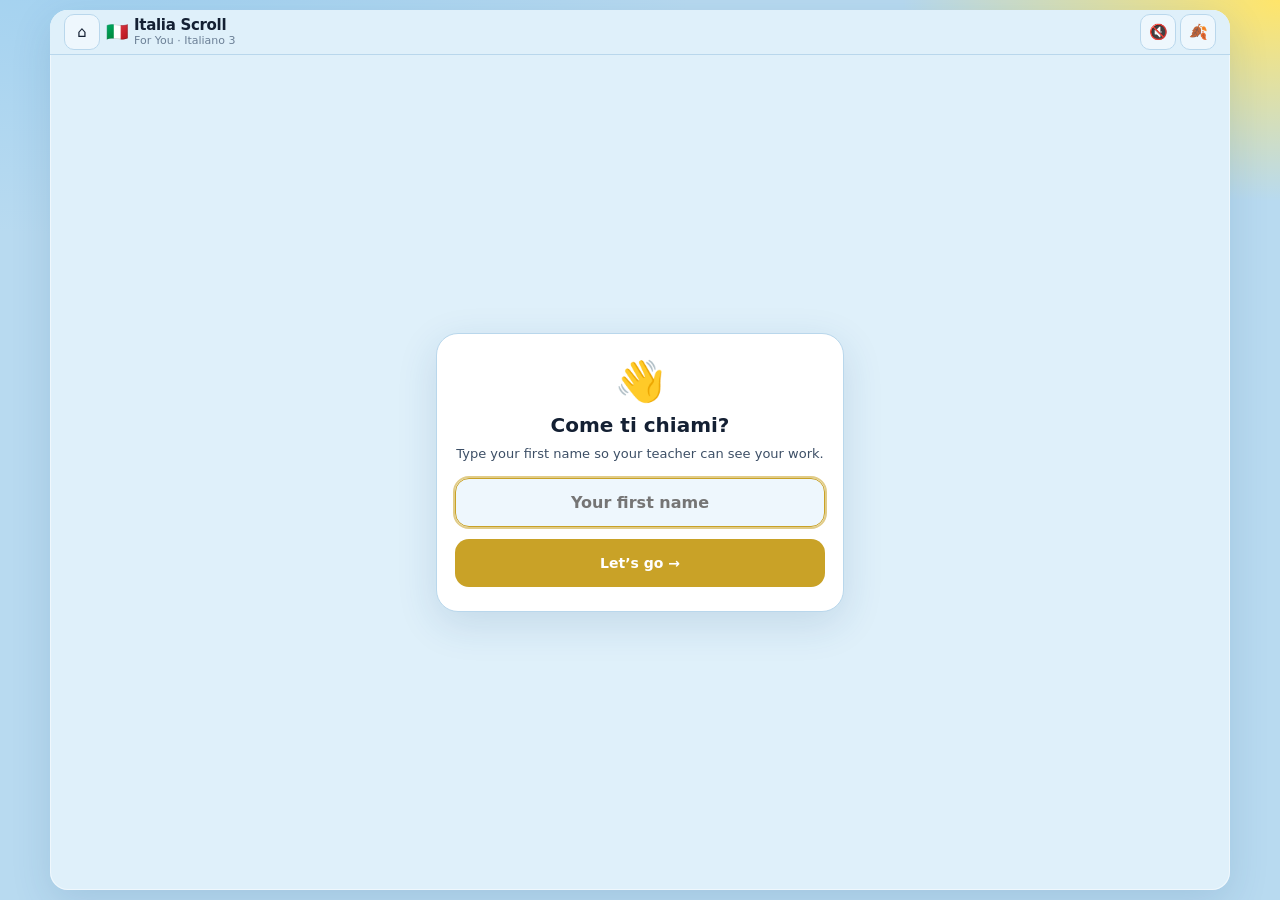
<file: index.html>
<!DOCTYPE html>
<html lang="it">
<head>
  <meta charset="UTF-8" />
  <meta name="viewport" content="width=device-width, initial-scale=1, viewport-fit=cover" />
  <meta name="theme-color" content="#cfe8f8" id="metaTheme" />
  <meta name="apple-mobile-web-app-capable" content="yes" />
  <meta name="apple-mobile-web-app-status-bar-style" content="default" />
  <meta name="description" content="Italia Scroll — Italian 3 trip through Italy. Pick the caption that fits the moment." />
  <meta property="og:title" content="Italia Scroll · Italiano 3" />
  <meta property="og:description" content="Scroll through Italy, one photo at a time — and pick the Italian caption that fits!" />
  <meta property="og:type" content="website" />
  <meta property="og:image" content="https://appuccinohub.github.io/italia-scroll/og.png?v=3" />
  <meta property="og:image:width" content="1200" />
  <meta property="og:image:height" content="630" />
  <meta property="og:image:type" content="image/png" />
  <meta property="og:image:alt" content="Italia Scroll · Italiano 3 — postcard collage of Amalfi Coast, Roma, Firenze, Venezia, Toscana and Napoli" />
  <meta property="og:url" content="https://appuccinohub.github.io/italia-scroll/" />
  <meta name="twitter:card" content="summary_large_image" />
  <meta name="twitter:image" content="https://appuccinohub.github.io/italia-scroll/og.png?v=3" />
  <title>Italia Scroll · Italiano 3</title>
  <link rel="manifest" href="manifest.webmanifest" />
  <link rel="stylesheet" href="styles.css?v=14.5" />
  <link rel="icon" href="data:image/svg+xml,%3Csvg xmlns='http://www.w3.org/2000/svg' viewBox='0 0 64 64'%3E%3Crect width='64' height='64' rx='14' fill='%23cfe8f8'/%3E%3Ctext x='32' y='42' text-anchor='middle' font-size='28'%3E%F0%9F%87%AE%F0%9F%87%B9%3C/text%3E%3C/svg%3E" />
</head>
<body>
  <div class="stage">
    <div class="phone app-shell" id="phone" role="application" aria-label="Italia Scroll">
      <header class="app-header">
        <button type="button" class="icon-btn" id="btnHome" aria-label="Home" title="Home" hidden>⌂</button>
        <div class="brand">
          <span class="logo" aria-hidden="true">🇮🇹</span>
          <div>
            <h1>Italia Scroll</h1>
            <p class="subtitle" id="headerSubtitle">For You · Italiano 3</p>
          </div>
        </div>
        <div class="header-actions">
          <button type="button" class="icon-btn" id="btnMute" aria-label="Mute sound" title="Sound">🔇</button>
          <button type="button" class="icon-btn" id="btnTheme" aria-label="Theme: Sky lemon. Tap for Fall" title="Theme">🍂</button>
        </div>
      </header>

      <!-- NAME -->
      <section class="screen" id="screenName" aria-label="Your name" hidden>
        <div class="name-card">
          <p class="name-emoji" aria-hidden="true">👋</p>
          <h2>Come ti chiami?</h2>
          <p class="name-hint">Type your first name so your teacher can see your work.</p>
          <label class="sr-only" for="studentName">First name</label>
          <input id="studentName" class="name-input" type="text" maxlength="40" autocomplete="given-name" placeholder="Your first name" />
          <button type="button" class="primary-btn" id="btnNameGo">Let’s go →</button>
        </div>
      </section>

      <!-- START -->
      <section class="screen active" id="screenStart" aria-label="Start">
        <div class="hero">
          <div class="hero-art" aria-hidden="true"></div>
          <p class="home-greet" id="homeGreet"></p>
          <div class="level-panel">
            <div class="level-list" id="levelList" role="list"></div>
          </div>
          <button type="button" class="quick-btn" id="btnQuick">⚡ Quick · 8</button>
          <button type="button" class="ghost-btn name-change" id="btnChangeName">Change name</button>
        </div>
      </section>

      <!-- PLAY -->
      <section class="screen" id="screenPlay" aria-label="Feed" hidden>
        <div class="play-meta">
          <p class="level-badge" id="levelBadge"></p>
          <p class="soft-score" id="softScore" aria-live="polite"></p>
        </div>
        <div class="feed" id="feed" tabindex="0" aria-label="Vertical card feed"></div>
        <div class="feed-nav">
          <button type="button" class="nav-btn" id="btnPrev" aria-label="Previous card">
            <span class="nav-arrow" aria-hidden="true">↑</span>
            <span class="nav-label">Up</span>
          </button>
          <span class="feed-pos" id="feedPos">1 / 15</span>
          <button type="button" class="nav-btn" id="btnNext" aria-label="Next card">
            <span class="nav-arrow" aria-hidden="true">↓</span>
            <span class="nav-label">Next</span>
          </button>
        </div>
      </section>

      <!-- END -->
      <section class="screen" id="screenEnd" aria-label="Done" hidden>
        <div class="end-card">
          <p class="end-emoji" aria-hidden="true">✨</p>
          <h2 id="endTitle">Fatto!</h2>
          <p class="end-score" id="endScore"></p>
          <p class="end-note" id="endNote"></p>
          <div class="end-actions">
            <button type="button" class="primary-btn" id="btnReplay">Rifai</button>
            <button type="button" class="secondary-btn" id="btnNextLevel" hidden>Next →</button>
            <button type="button" class="ghost-btn" id="btnBackHome">Home</button>
          </div>
        </div>
      </section>
    </div>
  </div>

  <script src="data.js?v=14.5"></script>
  <script src="app.js?v=14.5"></script>
</body>
</html>
</file>
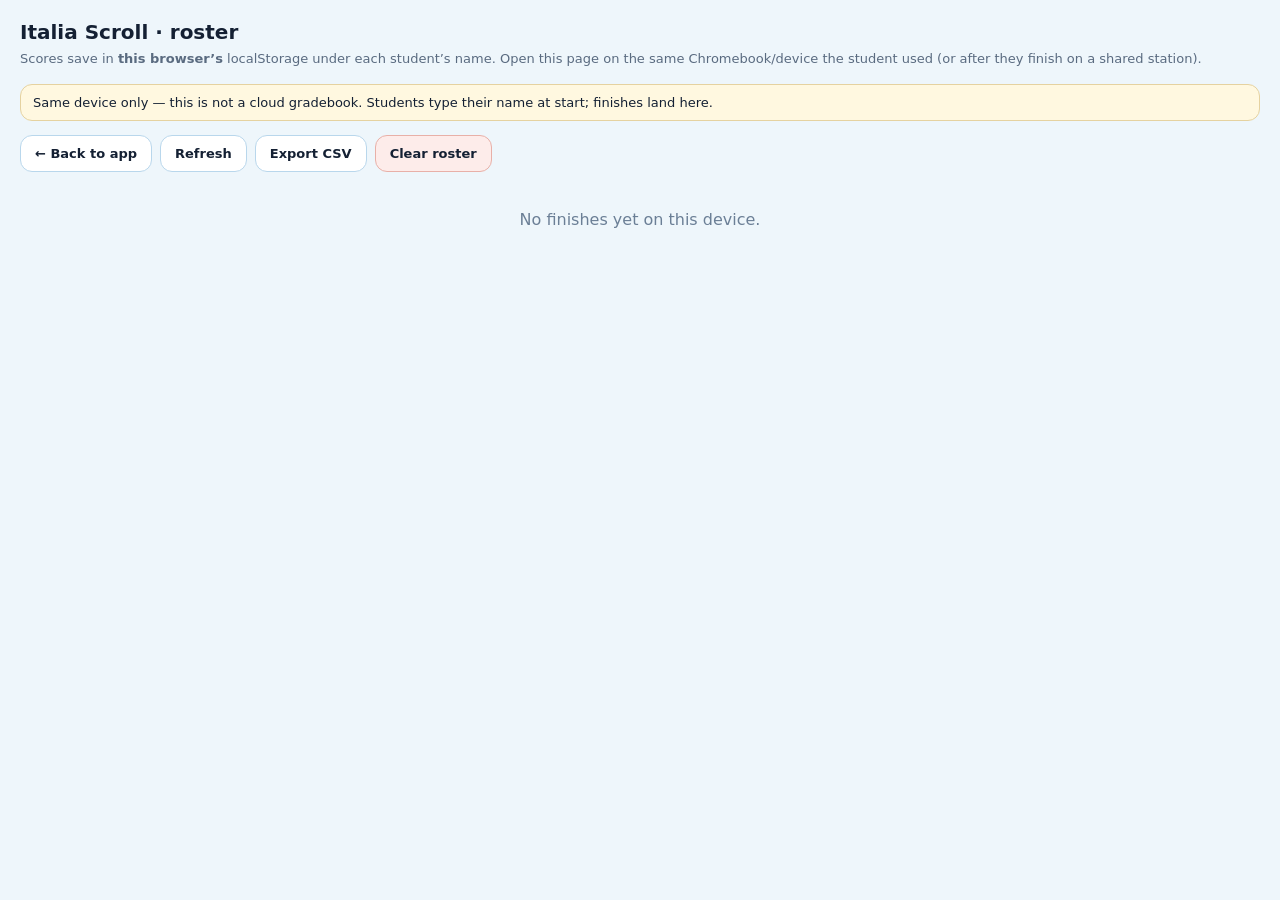
<file: teacher.html>
<!DOCTYPE html>
<html lang="en">
<head>
  <meta charset="UTF-8" />
  <meta name="viewport" content="width=device-width, initial-scale=1" />
  <title>Italia Scroll · Teacher roster</title>
  <style>
    :root { font-family: system-ui, sans-serif; color: #142033; }
    body { margin: 0; padding: 20px; background: #eef6fb; }
    h1 { font-size: 20px; margin: 0 0 6px; }
    .sub { color: #5a6b80; font-size: 13px; margin: 0 0 16px; line-height: 1.4; }
    .warn { background: #fff8e0; border: 1px solid #e5d2a0; padding: 10px 12px; border-radius: 12px; font-size: 13px; margin-bottom: 14px; }
    table { width: 100%; border-collapse: collapse; background: #fff; border-radius: 12px; overflow: hidden; box-shadow: 0 8px 24px rgba(30,80,130,.1); }
    th, td { text-align: left; padding: 10px 12px; border-bottom: 1px solid #e0ebf4; font-size: 13px; }
    th { background: #dff0fa; font-size: 11px; text-transform: uppercase; letter-spacing: .04em; }
    .empty { padding: 24px; text-align: center; color: #6b7f96; }
    .actions { display: flex; gap: 8px; margin: 14px 0; flex-wrap: wrap; }
    button, a.btn {
      font: inherit; border: 1.5px solid #b9d7ec; background: #fff; padding: 10px 14px;
      border-radius: 12px; cursor: pointer; font-weight: 650; font-size: 13px; text-decoration: none; color: inherit;
    }
    button.danger { border-color: #e8b0a8; background: #fdecea; }
  </style>
</head>
<body>
  <h1>Italia Scroll · roster</h1>
  <p class="sub">Scores save in <strong>this browser’s</strong> localStorage under each student’s name.
    Open this page on the same Chromebook/device the student used (or after they finish on a shared station).</p>
  <div class="warn">Same device only — this is not a cloud gradebook. Students type their name at start; finishes land here.</div>
  <div class="actions">
    <a class="btn" href="./">← Back to app</a>
    <button type="button" id="btnRefresh">Refresh</button>
    <button type="button" id="btnExport">Export CSV</button>
    <button type="button" class="danger" id="btnClear">Clear roster</button>
  </div>
  <div id="tableWrap"></div>
  <script>
    const KEY = 'italiaScroll.roster.v1';
    function load() {
      try { return JSON.parse(localStorage.getItem(KEY) || '[]'); } catch (_) { return []; }
    }
    function render() {
      const rows = load().slice().reverse();
      const wrap = document.getElementById('tableWrap');
      if (!rows.length) {
        wrap.innerHTML = '<div class="empty">No finishes yet on this device.</div>';
        return;
      }
      let html = '<table><thead><tr><th>Name</th><th>Stretch</th><th>First try</th><th>When</th></tr></thead><tbody>';
      rows.forEach((r) => {
        const when = r.at ? new Date(r.at).toLocaleString() : '';
        html += '<tr><td>' + esc(r.name) + '</td><td>' + esc(r.levelTitle || r.levelId) +
          '</td><td>' + r.firstTry + '/' + r.total + '</td><td>' + esc(when) + '</td></tr>';
      });
      html += '</tbody></table>';
      wrap.innerHTML = html;
    }
    function esc(s) {
      return String(s || '').replace(/&/g,'&amp;').replace(/</g,'&lt;').replace(/>/g,'&gt;');
    }
    document.getElementById('btnRefresh').onclick = render;
    document.getElementById('btnClear').onclick = () => {
      if (confirm('Clear all roster entries on this device?')) {
        localStorage.removeItem(KEY);
        render();
      }
    };
    document.getElementById('btnExport').onclick = () => {
      const rows = load();
      const csv = ['name,stretch,firstTry,total,at']
        .concat(rows.map((r) =>
          [r.name, r.levelTitle || r.levelId, r.firstTry, r.total, r.at]
            .map((x) => '"' + String(x ?? '').replace(/"/g, '""') + '"').join(',')
        )).join('\n');
      const blob = new Blob([csv], { type: 'text/csv' });
      const a = document.createElement('a');
      a.href = URL.createObjectURL(blob);
      a.download = 'italia-scroll-roster.csv';
      a.click();
    };
    render();
  </script>
</body>
</html>
</file>
<file: styles.css>
:root {
  /* Default light: sky baby-blue + soft lemon accent (clearly blue, not sand) */
  --bg: #dff0fa;
  --bg-soft: #eef7fd;
  --card: #ffffff;
  --ink: #142033;
  --ink-soft: #3d4f66;
  --muted: #6b7f96;
  --line: #b9d7ec;
  --accent: #c9a227;
  --accent-soft: #fff6d4;
  --lavender: #c9e4f7;
  --success: #2f7a57;
  --success-bg: #e5f5ec;
  --warn-bg: #fff8e0;
  --warn-ink: #7a5a12;
  --danger-soft: #fdecea;
  --shadow: 0 12px 40px rgba(30, 80, 130, 0.14);
  --radius: 22px;
  --safe-t: env(safe-area-inset-top, 0px);
  --safe-b: env(safe-area-inset-bottom, 0px);
  --font: "Segoe UI", system-ui, -apple-system, "Helvetica Neue", sans-serif;
  --feed-w: 400px;
  --header-h: 44px;
}


html[data-theme="fall"] {
  --bg: #f6ebe0;
  --bg-soft: #fbf4ec;
  --card: #fffaf4;
  --ink: #2a1c14;
  --ink-soft: #5c4538;
  --muted: #8a7364;
  --line: #e5d2c0;
  --accent: #c45c3a;
  --accent-soft: #f5e4d8;
  --lavender: #edd9c4;
  --success: #5a7a45;
  --success-bg: #e8f0e0;
  --warn-bg: #f8ecd8;
  --warn-ink: #7a4e12;
  --danger-soft: #f5e0d8;
  --shadow: 0 12px 40px rgba(60, 35, 20, 0.14);
}
html[data-theme="dark"] {
  --bg: #141210;
  --bg-soft: #1c1916;
  --card: #24201c;
  --ink: #f5efe6;
  --ink-soft: #c9c0b4;
  --muted: #9a9084;
  --line: #3a342e;
  --accent: #e8925a;
  --accent-soft: #3a2a22;
  --lavender: #2e2740;
  --success: #6bc49a;
  --success-bg: #1e3328;
  --warn-bg: #3a2e18;
  --warn-ink: #f0d5a0;
  --danger-soft: #3a2220;
  --shadow: 0 12px 40px rgba(0, 0, 0, 0.45);
}

* { box-sizing: border-box; }
html, body {
  margin: 0;
  min-height: 100%;
  font-family: var(--font);
  background:
    radial-gradient(1100px 560px at 8% -8%, #9fd0f0 0%, transparent 55%),
    radial-gradient(900px 480px at 100% 0%, #ffe56a 0%, transparent 42%),
    #b8daf0;
  color: var(--ink);
  -webkit-tap-highlight-color: transparent;
}
html[data-theme="fall"] body {
  background:
    radial-gradient(1100px 560px at 8% -8%, #f0dcc8 0%, transparent 55%),
    radial-gradient(900px 480px at 100% 0%, #e8c4a8 0%, transparent 50%),
    #f0e4d6;
}
html[data-theme="dark"] body {
  background:
    radial-gradient(1100px 560px at 8% -8%, #2a221c 0%, transparent 55%),
    radial-gradient(900px 480px at 100% 0%, #1e1830 0%, transparent 50%),
    #0e0c0a;
}

button {
  font: inherit;
  border: none;
  cursor: pointer;
  background: none;
  color: inherit;
  touch-action: manipulation;
}
button:disabled { opacity: 0.4; cursor: default; }

.stage {
  min-height: 100dvh;
  display: grid;
  place-items: center;
  padding: 16px;
  padding-top: max(16px, var(--safe-t));
  padding-bottom: max(16px, var(--safe-b));
}

.phone {
  width: min(var(--feed-w), 100%);
  height: min(860px, calc(100dvh - 24px));
  background: var(--bg);
  border-radius: 36px;
  box-shadow: var(--shadow), inset 0 0 0 1px rgba(255,255,255,0.55);
  display: flex;
  flex-direction: column;
  overflow: hidden;
  position: relative;
  isolation: isolate;
}
html[data-theme="fall"] .phone {
  box-shadow: var(--shadow), inset 0 0 0 1px rgba(255,255,255,0.45);
}
html[data-theme="dark"] .phone {
  box-shadow: var(--shadow), inset 0 0 0 1px rgba(255,255,255,0.06);
}

/* Mobile: page scrolls — no nested 100dvh overflow traps on home */
@media (max-width: 480px) {
  html, body {
    overflow-x: hidden;
    overflow-y: auto;
    height: auto;
    min-height: 100%;
  }
  .stage {
    min-height: auto;
    height: auto;
    display: block;
    padding: 0;
  }
  .phone {
    width: 100%;
    height: auto;
    min-height: 100dvh;
    border-radius: 0;
    box-shadow: none;
    overflow: visible;
  }
  .phone.play-mode {
    height: 100dvh;
    min-height: 100dvh;
    overflow: hidden;
    position: fixed;
    inset: 0;
  }
  .screen {
    overflow: visible !important;
    flex: none;
    min-height: auto;
  }
  .phone.play-mode .screen.active {
    overflow: hidden !important;
    flex: 1;
    min-height: 0;
    height: calc(100dvh - var(--header-h));
  }
  #screenStart {
    padding-bottom: max(140px, calc(120px + var(--safe-b)));
  }
}

.app-header {
  display: flex;
  align-items: center;
  gap: 6px;
  padding: 6px 10px;
  padding-top: max(6px, calc(var(--safe-t) * 0.25));
  border-bottom: 1px solid var(--line);
  background: color-mix(in srgb, var(--bg) 92%, transparent);
  backdrop-filter: blur(10px);
  flex: 0 0 auto;
  z-index: 5;
  min-height: var(--header-h);
}
.brand {
  display: flex;
  align-items: center;
  gap: 6px;
  min-width: 0;
  flex: 1;
}
.brand h1 {
  margin: 0;
  font-size: 14px;
  letter-spacing: -0.02em;
  line-height: 1.1;
}
.subtitle {
  margin: 0;
  font-size: 10px;
  color: var(--muted);
}
.logo { font-size: 18px; line-height: 1; }
.header-actions { display: flex; gap: 4px; flex: 0 0 auto; }
.icon-btn {
  width: 36px;
  height: 36px;
  border-radius: 10px;
  background: var(--bg-soft);
  border: 1px solid var(--line);
  font-size: 15px;
  display: grid;
  place-items: center;
}
.icon-btn:active { transform: scale(0.96); }

.screen {
  display: none;
  flex: 1;
  min-height: 0;
  flex-direction: column;
  overflow: auto;
  -webkit-overflow-scrolling: touch;
}
.screen.active { display: flex; }

/* —— Start —— */
.hero {
  padding: 12px 16px 8px;
}
.hero-tag {
  display: inline-block;
  font-size: 11px;
  font-weight: 650;
  letter-spacing: 0.02em;
  color: var(--accent);
  background: var(--accent-soft);
  padding: 4px 10px;
  border-radius: 999px;
  margin-bottom: 10px;
}
.hero-art {
  height: 56px;
  border-radius: 14px;
  overflow: hidden;
  margin-bottom: 14px;
  position: relative;
  background:
    linear-gradient(135deg, #7ec4ef 0%, #a8dcf5 40%, #ffe56a 100%);
}
html[data-theme="fall"] .hero-art {
  background: linear-gradient(135deg, #e8b890, #d47850 45%, #f0d8a8);
}
html[data-theme="dark"] .hero-art {
  background: linear-gradient(135deg, #3a2a22, #1e2a38 50%, #2a2238);
}
.hero-pitch {
  margin: 0 0 12px;
  font-size: 14px;
  line-height: 1.4;
  color: var(--ink-soft);
}

.level-panel { margin: 14px 0 10px; }
.help-label {
  margin: 0 0 8px;
  font-size: 12px;
  font-weight: 700;
  color: var(--muted);
  text-transform: uppercase;
  letter-spacing: 0.04em;
}
.soft-pill {
  display: inline-block;
  font-size: 10px;
  font-weight: 650;
  text-transform: none;
  letter-spacing: 0;
  background: var(--lavender);
  color: var(--ink-soft);
  padding: 2px 7px;
  border-radius: 999px;
  margin-left: 6px;
  vertical-align: middle;
}
.level-list { display: flex; flex-direction: column; gap: 8px; }
.level-card {
  text-align: left;
  width: 100%;
  padding: 10px 12px;
  border-radius: 14px;
  background: var(--card);
  border: 1.5px solid var(--line);
  display: grid;
  grid-template-columns: auto 1fr auto;
  gap: 10px;
  align-items: center;
  min-height: 56px;
}
.level-card:hover:not(:disabled) { border-color: color-mix(in srgb, var(--accent) 45%, var(--line)); }
.level-card[aria-pressed="true"] {
  border-color: var(--accent);
  background: var(--accent-soft);
}
.level-card.locked {
  opacity: 0.55;
}
.level-num {
  width: 34px;
  height: 34px;
  border-radius: 11px;
  background: var(--bg);
  border: 1px solid var(--line);
  display: grid;
  place-items: center;
  font-weight: 800;
  font-size: 13px;
}
.level-card .lvl-title { margin: 0; font-size: 13px; font-weight: 750; }
.level-card .lvl-blurb { margin: 2px 0 0; font-size: 11px; color: var(--ink-soft); line-height: 1.25; }
.level-card .lvl-meta { font-size: 11px; color: var(--muted); font-weight: 650; white-space: nowrap; }
.level-hint {
  margin: 8px 0 0;
  font-size: 12px;
  color: var(--muted);
  line-height: 1.35;
}
.quick-btn {
  width: 100%;
  margin-top: 6px;
  margin-bottom: 8px;
  padding: 12px 14px;
  border-radius: 14px;
  background: var(--lavender);
  border: 1px solid var(--line);
  font-weight: 700;
  font-size: 13px;
  min-height: 48px;
}
.quick-btn:active { transform: scale(0.99); }

.help-panel {
  margin: 0 0 4px;
  padding: 12px 0 4px;
  border-top: none;
  background: transparent;
}
.help-row { display: flex; gap: 6px; flex-wrap: wrap; }
.help-chip {
  flex: 1;
  min-width: 90px;
  min-height: 42px;
  padding: 8px 10px;
  border-radius: 12px;
  background: var(--card);
  border: 1.5px solid var(--line);
  font-size: 12px;
  font-weight: 650;
}
.help-chip[aria-pressed="true"] {
  border-color: var(--accent);
  background: var(--accent-soft);
  color: var(--ink);
}
.help-hint {
  margin: 8px 0 0;
  font-size: 12px;
  color: var(--muted);
}

/* —— Play feed —— */
#screenPlay {
  overflow: hidden;
}
.play-meta {
  display: flex;
  justify-content: space-between;
  align-items: center;
  padding: 6px 14px;
  flex: 0 0 auto;
  gap: 8px;
}
.level-badge {
  margin: 0;
  font-size: 12px;
  font-weight: 750;
  color: var(--accent);
}
.soft-score {
  margin: 0;
  font-size: 12px;
  color: var(--muted);
  font-weight: 650;
}

.feed {
  flex: 1;
  min-height: 0;
  overflow-y: auto;
  scroll-snap-type: y mandatory;
  scroll-behavior: smooth;
  overscroll-behavior-y: contain;
  outline: none;
  -webkit-overflow-scrolling: touch;
}
.feed-card {
  scroll-snap-align: start;
  scroll-snap-stop: always;
  height: 100%;
  min-height: 100%;
  position: relative;
  display: flex;
  flex-direction: column;
  padding: 0;
  overflow: hidden;
  background: var(--bg);
}

/* Photo band + caption dock: both visible on laptop/Chromebook */
.card-visual {
  position: relative;
  flex: 1 1 auto;
  min-height: 0;
  z-index: 0;
  overflow: hidden;
  background: var(--lavender);
}
.card-visual .glow {
  position: absolute;
  inset: 0;
  opacity: 0.95;
}
.card-photo {
  position: absolute;
  inset: 0;
  width: 100%;
  height: 100%;
  object-fit: cover;
  object-position: center 42%;
  z-index: 1;
  background: #1a3040;
}
.card-photo[hidden] { display: none !important; }
.card-emoji {
  position: absolute;
  inset: 0;
  display: grid;
  place-items: center;
  font-size: 72px;
  filter: drop-shadow(0 8px 24px rgba(0,0,0,0.25));
  animation: bob 5s ease-in-out infinite;
  z-index: 1;
  pointer-events: none;
  opacity: 0.85;
}
.card-visual.has-photo .card-emoji {
  display: none;
}
@keyframes bob {
  0%, 100% { transform: translateY(0) scale(1); }
  50% { transform: translateY(-10px) scale(1.04); }
}
.card-shade {
  position: absolute;
  inset: 0;
  background: linear-gradient(
    180deg,
    rgba(0,0,0,0.05) 0%,
    rgba(0,0,0,0.08) 55%,
    rgba(0,0,0,0.28) 100%
  );
  z-index: 2;
  pointer-events: none;
}
html[data-theme="dark"] .card-shade {
  background: linear-gradient(
    180deg,
    rgba(0,0,0,0.15) 0%,
    rgba(0,0,0,0.25) 50%,
    rgba(0,0,0,0.45) 100%
  );
}

.card-dock {
  flex: 0 0 auto;
  max-height: 52%;
  overflow-x: hidden;
  overflow-y: auto;
  -webkit-overflow-scrolling: touch;
  overscroll-behavior: contain;
  z-index: 3;
  background: color-mix(in srgb, var(--card) 96%, var(--bg));
  border-top: 1px solid var(--line);
  color: var(--ink);
  padding-bottom: 6px;
}

.card-body {
  position: relative;
  z-index: 3;
  padding: 10px 14px 6px;
  color: var(--ink);
  text-shadow: none;
}
.region-row {
  display: flex;
  flex-wrap: wrap;
  gap: 6px;
  align-items: center;
  margin-bottom: 6px;
}
.region-tag {
  font-size: 11px;
  font-weight: 800;
  letter-spacing: 0.04em;
  text-transform: uppercase;
  background: var(--lavender);
  color: var(--ink);
  padding: 4px 9px;
  border-radius: 999px;
}
.region-sub {
  font-size: 11px;
  font-weight: 650;
  color: var(--muted);
}
.culture {
  margin: 0 0 6px;
  font-size: 13px;
  line-height: 1.35;
  color: var(--ink-soft);
}
.prompt {
  margin: 0 0 6px;
  font-size: 16px;
  font-weight: 750;
  line-height: 1.3;
}
.gloss {
  margin: 0 0 10px;
  font-size: 12px;
  opacity: 0.88;
  line-height: 1.35;
}
.gloss[hidden], .tip[hidden] { display: none !important; }
.tip {
  margin: 0 0 10px;
  font-size: 12px;
  font-weight: 650;
  opacity: 0.9;
}

.caption-row {
  display: flex;
  flex-direction: column;
  gap: 8px;
  padding: 0 14px 10px;
  position: relative;
  z-index: 3;
}
.caption-btn {
  text-align: left;
  width: 100%;
  min-height: 56px;
  padding: 14px 14px;
  border-radius: 16px;
  background: var(--card);
  color: var(--ink);
  text-shadow: none;
  border: 2px solid var(--line);
  font-size: 15px;
  font-weight: 650;
  line-height: 1.35;
  box-shadow: 0 4px 14px rgba(30, 80, 130, 0.10);
}
.caption-btn:active:not(:disabled) { transform: scale(0.99); }
.caption-btn.correct-flash {
  border-color: var(--success);
  background: var(--success-bg);
}
.caption-btn.miss {
  border-color: color-mix(in srgb, #c45c26 50%, var(--line));
  opacity: 0.85;
}

.feedback {
  margin: 0 14px 8px;
  padding: 10px 12px;
  border-radius: 14px;
  font-size: 13px;
  line-height: 1.4;
  position: relative;
  z-index: 3;
  text-shadow: none;
  color: var(--warn-ink);
  background: var(--warn-bg);
  border: 1px solid color-mix(in srgb, var(--warn-ink) 20%, transparent);
}
.feedback.ok {
  color: var(--success);
  background: var(--success-bg);
  border-color: color-mix(in srgb, var(--success) 25%, transparent);
}
.feedback[hidden] { display: none !important; }



.feed-nav {
  flex: 0 0 auto;
  display: flex;
  align-items: center;
  justify-content: center;
  gap: 12px;
  padding: 6px 12px max(8px, var(--safe-b));
  border-top: 1px solid var(--line);
  background: var(--bg);
}
.nav-btn {
  width: 48px;
  height: 48px;
  border-radius: 14px;
  background: var(--bg-soft);
  border: 1px solid var(--line);
  font-size: 18px;
  font-weight: 700;
}
.feed-pos {
  font-size: 12px;
  font-weight: 700;
  color: var(--muted);
  min-width: 52px;
  text-align: center;
}

/* Region gradients (fallback when photo fails) */
.bg-cinque .glow { background: linear-gradient(160deg, #1a6b8a, #3aa0b8 40%, #f0c27a 100%); }
.bg-puglia .glow { background: linear-gradient(160deg, #0d4f6b, #1a8fb5 45%, #e8a04a); }
.bg-tropea .glow { background: linear-gradient(160deg, #0a5c7a, #2eb0c9 40%, #e07050); }
.bg-sicilia .glow { background: linear-gradient(160deg, #0e5a6e, #2a9bb0 40%, #f2d48a); }
.bg-procida .glow { background: linear-gradient(160deg, #2a6f9e, #e87a8a 50%, #f5c56b); }
.bg-matera .glow { background: linear-gradient(160deg, #3a2e28, #8a6a4a 45%, #d4a574); }
.bg-trulli .glow { background: linear-gradient(160deg, #5a7a8a, #c4d4e0 50%, #e8c48a); }
.bg-bologna .glow { background: linear-gradient(160deg, #6a2e28, #c45c40 45%, #e8b070); }
.bg-torino .glow { background: linear-gradient(160deg, #2a3040, #5a6a8a 45%, #c9a060); }
.bg-sperlonga .glow { background: linear-gradient(160deg, #1a7088, #7ec8d8 50%, #f5e6c8); }
.bg-sardegna .glow { background: linear-gradient(160deg, #0a6e8a, #20b0c8 40%, #f0e0a0); }
.bg-elba .glow { background: linear-gradient(160deg, #1a6880, #4ab0c8 45%, #90d0a0); }
.bg-ortigia .glow { background: linear-gradient(160deg, #1a5080, #e09050 55%, #f0d080); }
.bg-lecce .glow { background: linear-gradient(160deg, #8a6a40, #d4b070 50%, #f0e0c0); }
.bg-genova .glow { background: linear-gradient(160deg, #1a3a50, #3a7088 45%, #70a888); }
.bg-braies .glow { background: linear-gradient(160deg, #1a4060, #4a90a8 40%, #e8f0f5); }
.bg-palermo .glow { background: linear-gradient(160deg, #6a2020, #c05030 45%, #e8a040); }
.bg-ravenna .glow { background: linear-gradient(160deg, #3a2060, #8a60a0 45%, #d4a840); }
.bg-amalfi .glow { background: linear-gradient(160deg, #0a6080, #40a8c0 40%, #e07060); }
.bg-chioggia .glow { background: linear-gradient(160deg, #2a5070, #6890a8 45%, #a8c0d0); }

/* —— End —— */
.end-card {
  margin: auto 16px;
  padding: 24px 18px;
  border-radius: 22px;
  background: var(--card);
  border: 1px solid var(--line);
  text-align: center;
  box-shadow: var(--shadow);
}
.end-emoji { font-size: 40px; margin: 0 0 8px; }
.end-card h2 { margin: 0 0 8px; font-size: 20px; }
.end-score { margin: 0 0 6px; font-size: 15px; font-weight: 700; color: var(--accent); }
.end-note { margin: 0 0 18px; font-size: 13px; color: var(--ink-soft); line-height: 1.4; }
.end-actions { display: flex; flex-direction: column; gap: 8px; }
.primary-btn, .secondary-btn, .ghost-btn {
  width: 100%;
  min-height: 48px;
  padding: 12px 16px;
  border-radius: 14px;
  font-weight: 750;
  font-size: 14px;
}
.primary-btn {
  background: var(--accent);
  color: #fff;
}
.secondary-btn {
  background: var(--accent-soft);
  border: 1px solid color-mix(in srgb, var(--accent) 35%, var(--line));
  color: var(--ink);
}
.ghost-btn {
  background: transparent;
  border: 1px solid var(--line);
  color: var(--ink-soft);
}

@media (prefers-reduced-motion: reduce) {
  .card-emoji { animation: none; }
}

.bg-bacoli .glow { background: linear-gradient(160deg, #0a5c7a, #2a98b0 40%, #e8a868); }
.bg-mdp .glow { background: linear-gradient(160deg, #1a4060, #3a88a8 40%, #f0c070 85%, #e07050); }
.bg-ischia .glow { background: linear-gradient(160deg, #0d6a6a, #2aa0a0 40%, #f0d090); }
.bg-capri .glow { background: linear-gradient(160deg, #0a5080, #3a90c0 45%, #f5e8d0); }


/* Show-don't-tell: tiny optional help */
.help-panel--tiny {
  margin-top: 18px;
  padding: 0;
  opacity: 0.85;
}
.help-panel--tiny .help-row {
  justify-content: center;
  gap: 8px;
}
.help-panel--tiny .help-chip {
  flex: 0 0 auto;
  min-width: 40px;
  width: 40px;
  min-height: 36px;
  padding: 6px;
  font-size: 14px;
  font-weight: 700;
  border-radius: 999px;
}
.culture { font-size: 12px; font-weight: 600; margin: 0 0 6px; color: var(--muted); }
.statement {
  margin: 0 0 4px;
  font-size: 16px;
  font-weight: 750;
  line-height: 1.35;
  color: var(--ink);
}
.pick-label {
  margin: 0 0 8px;
  font-size: 11px;
  font-weight: 700;
  letter-spacing: 0.02em;
  color: var(--muted);
  text-transform: uppercase;
}
.caption-btn { font-size: 15px; min-height: 56px; }
.play-meta { padding: 4px 12px; opacity: 0.85; }
.soft-score { font-size: 11px; }
.level-badge { font-size: 11px; }

/* —— Name gate —— */
.name-card {
  margin: auto 16px;
  padding: 24px 18px;
  border-radius: 22px;
  background: var(--card);
  border: 1px solid var(--line);
  text-align: center;
  box-shadow: var(--shadow);
}
.name-emoji { font-size: 40px; margin: 0 0 8px; }
.name-card h2 { margin: 0 0 8px; font-size: 20px; }
.name-hint {
  margin: 0 0 14px;
  font-size: 13px;
  color: var(--ink-soft);
  line-height: 1.4;
}
.name-input {
  width: 100%;
  padding: 14px 14px;
  border-radius: 14px;
  border: 1.5px solid var(--line);
  background: var(--bg-soft);
  color: var(--ink);
  font: inherit;
  font-size: 16px;
  font-weight: 650;
  margin-bottom: 12px;
  text-align: center;
}
.name-input:focus {
  outline: 2px solid color-mix(in srgb, var(--accent) 55%, transparent);
  border-color: var(--accent);
}
.name-input.shake { animation: shake 0.35s ease; }
@keyframes shake {
  0%, 100% { transform: translateX(0); }
  25% { transform: translateX(-6px); }
  75% { transform: translateX(6px); }
}
.home-greet {
  margin: 0 0 8px;
  font-size: 14px;
  font-weight: 700;
  color: var(--ink-soft);
}
.name-change {
  margin-top: 8px;
  width: 100%;
  font-size: 12px;
  color: var(--muted);
}
.sr-only {
  position: absolute;
  width: 1px;
  height: 1px;
  padding: 0;
  margin: -1px;
  overflow: hidden;
  clip: rect(0,0,0,0);
  border: 0;
}

/* —— Help + Explanation (inline, no modal) —— */
.card-tools {
  display: flex;
  gap: 8px;
  margin: 8px 0 6px;
  position: relative;
  z-index: 3;
}
.tool-btn {
  flex: 1;
  min-height: 44px;
  padding: 8px 10px;
  border-radius: 12px;
  background: var(--bg-soft);
  border: 1.5px solid var(--line);
  color: var(--ink);
  font-size: 13px;
  font-weight: 750;
  text-shadow: none;
}
.tool-btn.on {
  background: var(--accent-soft);
  color: var(--ink);
  border-color: var(--accent);
}
.card-panel {
  margin: 0 0 8px;
  padding: 10px 12px;
  border-radius: 14px;
  background: var(--bg-soft);
  color: var(--ink);
  text-shadow: none;
  font-size: 13px;
  line-height: 1.4;
  position: relative;
  z-index: 3;
  border: 1px solid var(--line);
}
.card-panel[hidden] { display: none !important; }
.panel-label {
  margin: 0 0 4px;
  font-size: 10px;
  font-weight: 800;
  letter-spacing: 0.05em;
  text-transform: uppercase;
  color: var(--muted);
}
.card-panel p { margin: 0; }
.hook-card .region-tag {
  background: color-mix(in srgb, #ff6a4a 35%, var(--lavender));
}

/* Per-region object-position set in app.js FOCUS map */

/* Nav labels: phone keeps arrow-only; laptop shows Up/Next */
.nav-btn {
  display: inline-flex;
  align-items: center;
  justify-content: center;
  gap: 6px;
}
.nav-label { display: none; font-size: 13px; font-weight: 750; }

/* Hover / focus for mouse + keyboard (Chromebook trackpad) */
.caption-btn:hover:not(:disabled),
.tool-btn:hover {
  border-color: color-mix(in srgb, var(--accent) 55%, var(--line));
  background: color-mix(in srgb, var(--accent-soft) 55%, var(--card));
}
.caption-btn:focus-visible,
.tool-btn:focus-visible,
.nav-btn:focus-visible,
.level-card:focus-visible,
.icon-btn:focus-visible {
  outline: 3px solid color-mix(in srgb, var(--accent) 70%, transparent);
  outline-offset: 2px;
}

/* Mid widths (large phone / small tablet): still vertical, not a tiny bezel */
@media (min-width: 481px) and (max-width: 899px) {
  .stage { padding: 10px; }
  .phone {
    width: min(560px, 100%);
    height: min(860px, calc(100dvh - 20px));
    border-radius: 28px;
  }
  .card-dock { max-height: 52%; }
  .caption-btn { min-height: 52px; font-size: 15px; }
}

/* ============================================================
   LAPTOP / CHROMEBOOK PRIMARY (≥900px)
   Two-pane: large photo LEFT · captions / Help / Explanation
   RIGHT. Uses most of the viewport — not a phone mock.
   ============================================================ */
@media (min-width: 900px) {
  .stage {
    padding: 12px 16px;
    padding-top: max(10px, var(--safe-t));
    padding-bottom: max(10px, var(--safe-b));
    align-items: stretch;
  }

  .phone,
  .app-shell {
    width: min(1180px, 100%);
    max-width: 1200px;
    height: calc(100dvh - 20px);
    margin: 0 auto;
    border-radius: 18px;
    box-shadow: var(--shadow), inset 0 0 0 1px rgba(255,255,255,0.5);
  }

  .app-header {
    padding: 4px 14px;
    min-height: 40px;
    --header-h: 40px;
  }
  .brand h1 { font-size: 15px; }
  .subtitle { font-size: 11px; }

  #screenPlay {
    overflow: hidden;
  }

  .play-meta {
    padding: 4px 18px;
  }

  /* Snap feed still advances one card at a time */
  .feed {
    scroll-snap-type: y mandatory;
  }

  .feed-card {
    display: grid;
    grid-template-columns: minmax(340px, 1.15fr) minmax(340px, 0.95fr);
    grid-template-rows: minmax(0, 1fr);
    height: 100%;
    min-height: 100%;
    align-items: stretch;
  }

  .card-visual {
    flex: none;
    height: 100%;
    min-height: 0;
    border-radius: 0;
  }

  .card-photo {
    object-fit: cover;
    /* Landmark framing kept; FOCUS map in app.js still applies */
  }

  .card-dock {
    flex: none;
    max-height: none;
    height: 100%;
    min-height: 0;
    overflow-x: hidden;
    overflow-y: auto;
    -webkit-overflow-scrolling: touch;
    /* Allow wheel to advance cards once dock is at edge */
    overscroll-behavior-y: auto;
    border-top: none;
    border-left: 1px solid var(--line);
    padding: 4px 0 10px;
    display: flex;
    flex-direction: column;
    background: color-mix(in srgb, var(--card) 97%, var(--bg));
  }

  .card-body {
    padding: 14px 20px 8px;
  }

  .culture {
    font-size: 12px;
    margin-bottom: 4px;
  }
  .statement {
    font-size: 17px;
    margin-bottom: 4px;
    line-height: 1.35;
  }
  .pick-label { margin-bottom: 10px; }

  .card-tools {
    margin: 10px 0 8px;
    gap: 10px;
  }

  .tool-btn {
    min-height: 46px;
    padding: 10px 14px;
    font-size: 14px;
    cursor: pointer;
  }

  .card-panel {
    margin: 0 0 10px;
    padding: 12px 14px;
    font-size: 14px;
  }

  .caption-row {
    gap: 10px;
    padding: 4px 20px 12px;
  }

  .caption-btn {
    min-height: 52px;
    padding: 14px 16px;
    font-size: 16px;
    line-height: 1.35;
    border-radius: 14px;
    cursor: pointer;
    transition: border-color 0.12s ease, background 0.12s ease, box-shadow 0.12s ease;
  }
  .caption-btn:hover:not(:disabled) {
    box-shadow: 0 6px 18px rgba(30, 80, 130, 0.14);
  }

  .feedback {
    margin: 0 20px 10px;
  }

  .feed-nav {
    padding: 8px 16px 10px;
    gap: 16px;
  }

  .nav-btn {
    width: auto;
    min-width: 96px;
    height: 48px;
    padding: 0 16px;
    border-radius: 12px;
    font-size: 15px;
  }
  .nav-label { display: inline; }
  .feed-pos {
    font-size: 13px;
    min-width: 64px;
  }

  /* Home / name / end breathe on wide screens */
  .hero {
    padding: 18px 28px 16px;
    max-width: 640px;
    margin: 0 auto;
    width: 100%;
  }
  .hero-art { height: 72px; }
  .name-card,
  .end-card {
    max-width: 420px;
    margin-left: auto;
    margin-right: auto;
  }
  .level-card {
    min-height: 60px;
    padding: 12px 14px;
  }
  .level-card .lvl-title { font-size: 14px; }
  .level-card .lvl-blurb { font-size: 12px; }
}

/* Short Chromebook landscape (~1366×768 / 1280×800): photo shrinks,
   action column scrolls so choices never fall off-screen */
@media (min-width: 900px) and (max-height: 800px) {
  .stage { padding: 6px 10px; }
  .phone,
  .app-shell {
    height: calc(100dvh - 12px);
    border-radius: 14px;
  }
  .app-header {
    padding: 2px 12px;
    min-height: 36px;
  }
  .play-meta { padding: 2px 16px; }

  .feed-card {
    grid-template-columns: minmax(260px, 0.9fr) minmax(320px, 1.1fr);
  }

  .card-dock {
    padding: 2px 0 6px;
  }
  .card-body { padding: 10px 16px 6px; }
  .culture { font-size: 11px; margin-bottom: 2px; }
  .statement { font-size: 15px; margin-bottom: 2px; }
  .pick-label { margin-bottom: 6px; font-size: 10px; }
  .card-tools { margin: 6px 0 6px; }
  .tool-btn { min-height: 42px; padding: 8px 12px; font-size: 13px; }
  .caption-row { gap: 8px; padding: 2px 16px 8px; }
  .caption-btn {
    min-height: 46px;
    padding: 11px 14px;
    font-size: 15px;
  }
  .feedback { margin: 0 16px 8px; }
  .feed-nav { padding: 4px 12px 6px; }
  .nav-btn { height: 44px; min-width: 88px; }
}

/* Very short but wide (rare docking / browser chrome heavy) */
@media (min-width: 900px) and (max-height: 700px) {
  .feed-card {
    grid-template-columns: minmax(220px, 0.75fr) minmax(300px, 1.25fr);
  }
  .caption-btn { min-height: 44px; padding: 10px 12px; font-size: 14px; }
  .card-emoji { font-size: 56px; }
}


/* —— Phase 1: English statement + video pane + lock-in —— */
.card-video {
  position: absolute;
  inset: 0;
  width: 100%;
  height: 100%;
  object-fit: cover;
  object-position: 50% 42%;
  z-index: 1;
  background: #111;
}
.card-photo--under {
  z-index: 0;
  opacity: 0.001; /* poster fallback only if video fails removed */
  pointer-events: none;
}
.has-video .card-emoji { opacity: 0; }
.has-video .card-photo--under { display: none; }

.lock-in {
  margin: 0 14px 8px;
  padding: 10px 12px;
  border-radius: 14px;
  background: color-mix(in srgb, var(--accent-soft) 70%, var(--card));
  border: 1px solid color-mix(in srgb, var(--accent) 35%, var(--line));
  color: var(--ink);
  text-shadow: none;
}
.lock-in[hidden] { display: none !important; }
.lock-label {
  margin: 0 0 2px;
  font-size: 10px;
  font-weight: 800;
  letter-spacing: 0.06em;
  text-transform: uppercase;
  color: var(--muted);
}
.lock-it {
  margin: 0;
  font-size: 16px;
  font-weight: 750;
  line-height: 1.3;
}
.lock-en {
  margin: 2px 0 0;
  font-size: 13px;
  color: var(--ink-soft);
  line-height: 1.35;
}

@media (min-width: 900px) {
  .card-video { border-radius: 0; }
  .lock-in { margin: 0 20px 10px; }
}
@media (min-width: 900px) and (max-height: 820px) {
  .lock-in { margin: 0 16px 8px; padding: 8px 10px; }
  .lock-it { font-size: 15px; }
}

/* —— v14.4: bonus song card, styled like Arianna Scroll's song break ——
   Record + title + karaoke lyrics + big Play button live in normal flow (grid), so the
   title and «Ricchi e Poveri · 1981» can never be covered by lyrics, buttons or bubbles. */
.card-visual.has-song {
  container-type: size;
  container-name: songpane;
  background:
    radial-gradient(260px 200px at 20% 10%, #fff3b0, transparent 70%),
    radial-gradient(300px 260px at 90% 90%, #cfe8f8, transparent 70%),
    linear-gradient(170deg, #ffe3ef, #fdf1ff 55%, #e6f4ff);
  color: #2b2140;
}
.has-song .glow, .has-song .card-emoji, .has-song .card-shade { display: none; }
.song-inner {
  position: absolute;
  inset: 0;
  z-index: 3;
  display: grid;
  grid-template-columns: auto minmax(0, 1fr);
  grid-template-rows: auto minmax(0, 1fr) auto auto;
  grid-template-areas: "disc head" "lyr lyr" "btn btn" "foot foot";
  align-items: center;
  column-gap: 14px;
  row-gap: 8px;
  padding: 10px 14px 8px;
  text-align: center;
}
.song-inner > .disc-wrap { grid-area: disc; }
.song-inner > .song-head { grid-area: head; text-align: left; }
.song-inner > .lyrics { grid-area: lyr; align-self: stretch; }
.song-inner > .song-toggle { grid-area: btn; justify-self: center; }
.song-inner > .song-foot { grid-area: foot; }
.disc-wrap { position: relative; width: 84px; aspect-ratio: 1; }
.record {
  position: absolute; inset: 0; border-radius: 50%;
  background: repeating-radial-gradient(circle, #2b2140 0 2px, #3a2d52 2px 5px);
  box-shadow: 0 8px 24px rgba(43, 33, 64, 0.35), inset 0 0 0 5px #ff8fb1;
  display: grid; place-items: center;
  animation: songSpin 3.2s linear infinite; animation-play-state: paused;
}
.is-playing .record { animation-play-state: running; }
.record-label { width: 44%; height: 44%; border-radius: 50%; object-fit: cover; object-position: 50% 18%; border: 3px solid #fff3b0; }
.record::after { content: ""; position: absolute; width: 7%; height: 7%; border-radius: 50%; background: #fff; }
@keyframes songSpin { to { transform: rotate(360deg); } }
.disc-wrap .eq { position: absolute; right: -12px; bottom: 2px; display: inline-flex; align-items: flex-end; gap: 3px; height: 26px; }
.disc-wrap .eq span { width: 4px; height: 30%; border-radius: 2px; background: linear-gradient(#ff8fb1, #f4c93d); }
.is-playing .disc-wrap .eq span { animation: songEq 0.9s ease-in-out infinite; }
.disc-wrap .eq span:nth-child(2) { animation-delay: -0.3s; } .disc-wrap .eq span:nth-child(3) { animation-delay: -0.6s; }
.disc-wrap .eq span:nth-child(4) { animation-delay: -0.15s; } .disc-wrap .eq span:nth-child(5) { animation-delay: -0.45s; }
.disc-wrap .eq span:nth-child(6) { animation-delay: -0.75s; } .disc-wrap .eq span:nth-child(7) { animation-delay: -0.2s; }
@keyframes songEq { 0%, 100% { height: 25%; } 50% { height: 100%; } }
.song-inner .note { position: absolute; font-size: 1.1rem; color: #c73872; opacity: 0; }
.is-playing .song-inner .note { animation: songNote 2.4s ease-in infinite; }
.note.n1 { left: -8px; top: 30%; } .note.n2 { right: -6px; top: 6%; animation-delay: -0.8s !important; } .note.n3 { left: 18%; top: -8px; animation-delay: -1.6s !important; }
@keyframes songNote { 0% { opacity: 0; transform: translateY(10px) scale(0.8); } 30% { opacity: 1; } 100% { opacity: 0; transform: translateY(-26px) scale(1.1); } }
.song-title { margin: 0; font-size: 1.35rem; font-weight: 900; line-height: 1.15; color: #c73872; letter-spacing: -0.01em; }
.song-artist { margin: 3px 0 0; font-size: 0.92rem; font-weight: 800; color: #5b4d73; }
/* karaoke lyrics (Arianna look) */
.song-inner .lyrics {
  position: relative; overflow: hidden; width: 100%; min-height: 72px; border-radius: 18px;
  background: rgba(255, 255, 255, 0.72); box-shadow: inset 0 0 0 2px rgba(255, 255, 255, 0.9);
  -webkit-mask-image: linear-gradient(180deg, transparent 0, #000 22%, #000 78%, transparent 100%);
          mask-image: linear-gradient(180deg, transparent 0, #000 22%, #000 78%, transparent 100%);
}
/* when the karaoke isn't driving the list (not started, blocked network, ended) students can scroll to read every line */
.feed-card:not([data-song="playing"]):not([data-song="paused"]):not([data-song="loading"]) .song-inner .lyrics { overflow-y: auto; overscroll-behavior: contain; scrollbar-width: none; }
.ly-list { padding: 26px 10px; transition: transform 0.5s ease; }
.ly-line { margin: 0 0 6px; font-size: 1rem; font-weight: 800; line-height: 1.35; color: rgba(43, 33, 64, 0.45); text-align: center; transition: color 0.3s, transform 0.3s; }
.ly-line.on { color: #c73872; transform: scale(1.04); }
.ly-line.past { color: rgba(43, 33, 64, 0.6); }
.song-inner .w {
  font: inherit; color: inherit; background: none; border: 0; margin: 0;
  padding: 0 1px; border-bottom: 2px dotted rgba(199, 56, 114, 0.45); border-radius: 4px; cursor: pointer;
}
.song-inner .w:active, .song-inner .w:focus-visible { background: rgba(255, 214, 231, 0.9); outline: none; }
.song-toggle {
  min-height: 48px; min-width: 210px; padding: 10px 24px; border: 0; border-radius: 999px;
  background: linear-gradient(135deg, #c73872, #e0507f 60%, #f07a6a); color: #fff;
  font: inherit; font-size: 1.05rem; font-weight: 900; cursor: pointer;
  box-shadow: 0 8px 20px rgba(199, 56, 114, 0.35);
}
.song-toggle:focus-visible { outline: 3px solid #2b2140; outline-offset: 3px; }
.song-foot { display: flex; flex-direction: column; align-items: center; gap: 2px; }
.song-status { margin: 0; font-size: 12.5px; font-weight: 700; line-height: 1.3; color: #5b4d73; }
.song-credit { margin: 0; font-size: 11.5px; font-weight: 700; color: #2a6f9e; }
.song-credit a { color: #2a6f9e; }
.word-bubble {
  position: absolute; z-index: 10;
  padding: 9px 13px; border-radius: 16px;
  background: #fff; color: #2b2140;
  font-size: 0.95rem; font-weight: 700; line-height: 1.35; text-align: center;
  box-shadow: 0 10px 28px rgba(43, 33, 64, 0.28), inset 0 0 0 2px #ffd6e7;
  animation: songBubble 0.18s ease;
}
.word-bubble[hidden] { display: none !important; }
.word-bubble strong { color: #c73872; }
.wb-from { display: block; margin-top: 3px; font-size: 0.8rem; color: #2a6f9e; }
@keyframes songBubble { from { opacity: 0; transform: translateY(4px); } to { opacity: 1; transform: none; } }
/* short phone pane (e.g. after the answer note opens): smaller record, tighter lines */
@container songpane (max-height: 330px) {
  .disc-wrap { width: 66px; }
  .song-title { font-size: 1.2rem; }
  .ly-list { padding: 20px 10px; }
  .ly-line { font-size: 0.94rem; margin-bottom: 4px; }
  .song-toggle { min-height: 44px; }
  .song-inner { row-gap: 6px; padding-top: 8px; }
}
/* laptop / Chromebook: Arianna-style column (record on top, then title, lyrics, button) */
@media (min-width: 900px) {
  .song-inner {
    grid-template-columns: minmax(0, 1fr);
    grid-template-rows: auto auto minmax(0, 1fr) auto auto;
    grid-template-areas: "disc" "head" "lyr" "btn" "foot";
    row-gap: 10px;
    padding: 16px 22px 12px;
  }
  .song-inner > .disc-wrap { justify-self: center; width: min(190px, 30cqh); }
  .song-inner > .song-head { text-align: center; }
  .song-inner > .lyrics { max-height: 250px; }
  .record { box-shadow: 0 10px 30px rgba(43, 33, 64, 0.35), inset 0 0 0 6px #ff8fb1; }
  .song-title { font-size: 1.8rem; }
  .song-artist { font-size: 1.05rem; }
  .ly-list { padding: 34px 16px; }
  .ly-line { font-size: 1.15rem; margin-bottom: 8px; }
  .song-toggle { min-width: 240px; min-height: 52px; font-size: 1.15rem; }
  .song-status { font-size: 13px; }
  .song-inner .note { font-size: 1.4rem; }
}
@media (prefers-reduced-motion: reduce) {
  .record, .disc-wrap .eq span, .song-inner .note { animation: none !important; }
}
.finish-btn {
  margin-left: 8px;
  padding: 6px 14px;
  border: 0;
  border-radius: 999px;
  background: var(--accent, #0f5f80);
  color: #fff;
  font: inherit;
  font-weight: 800;
  cursor: pointer;
}
</file>
